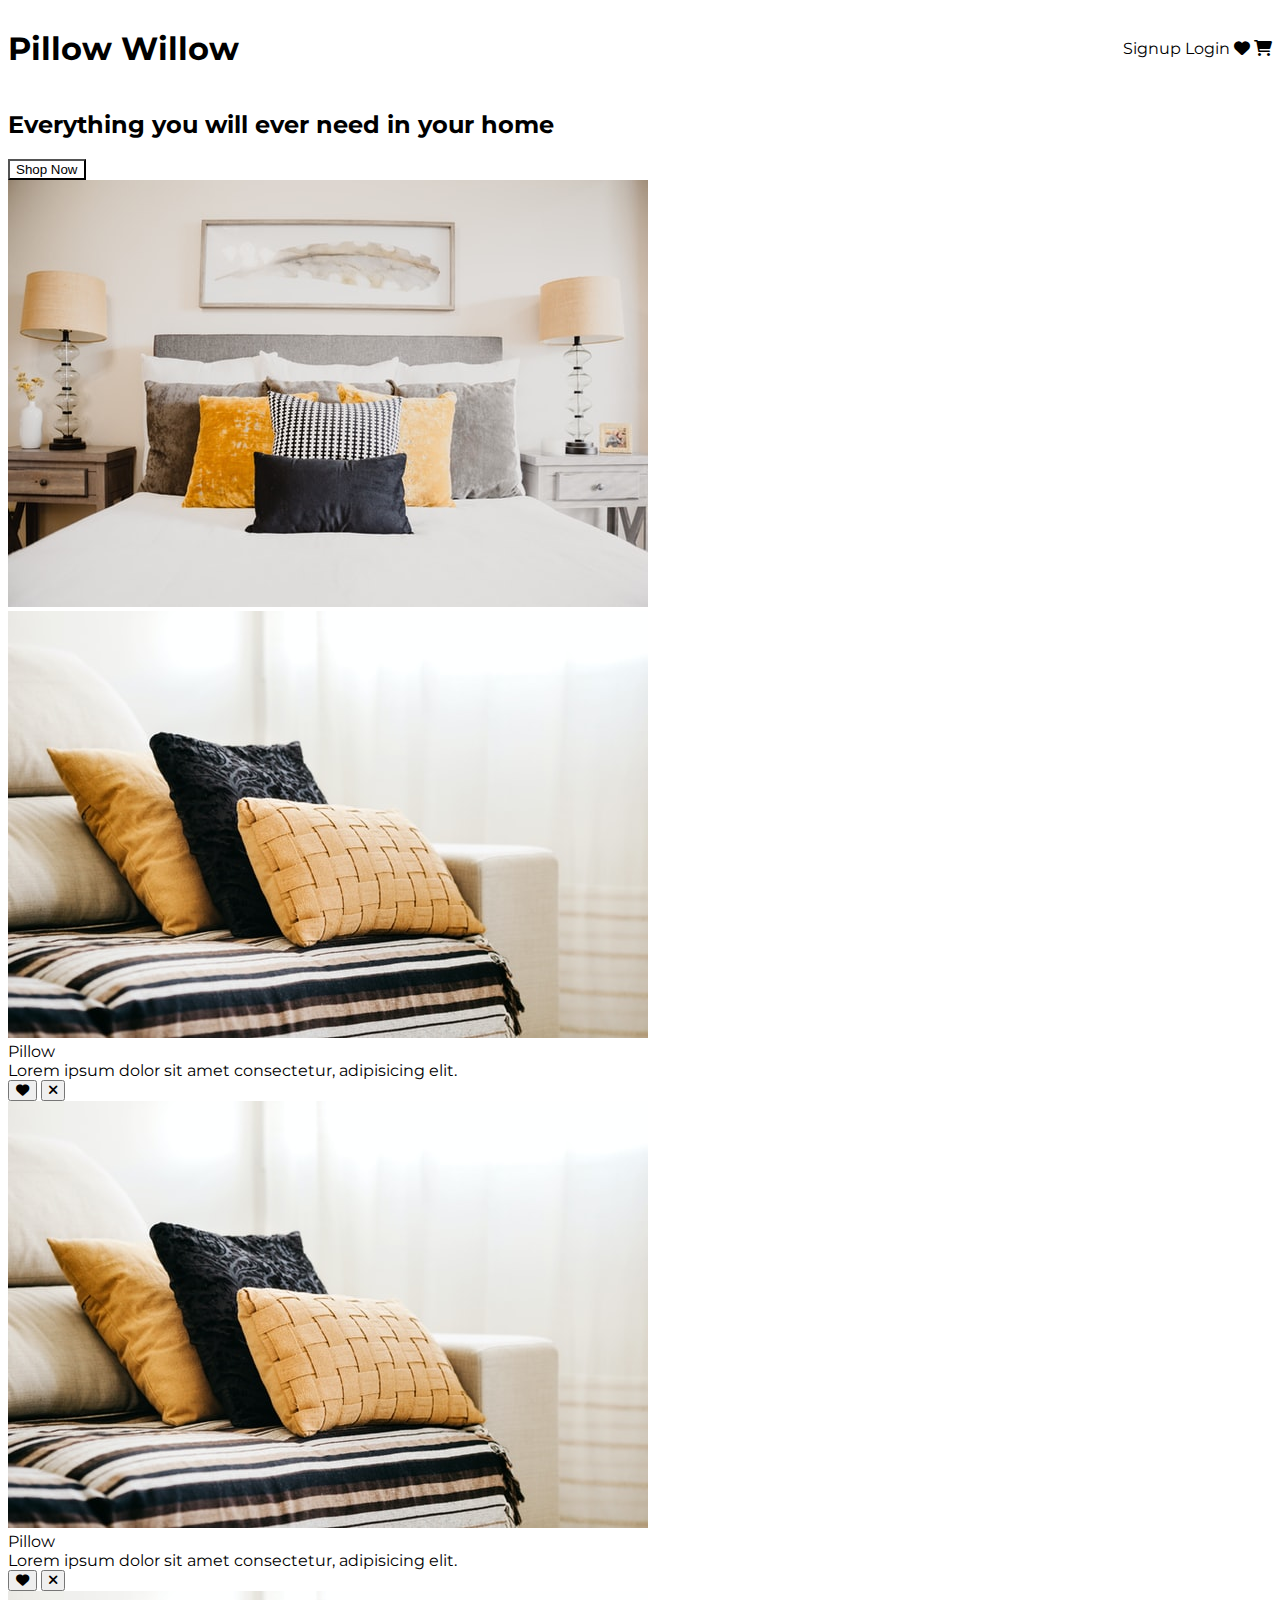
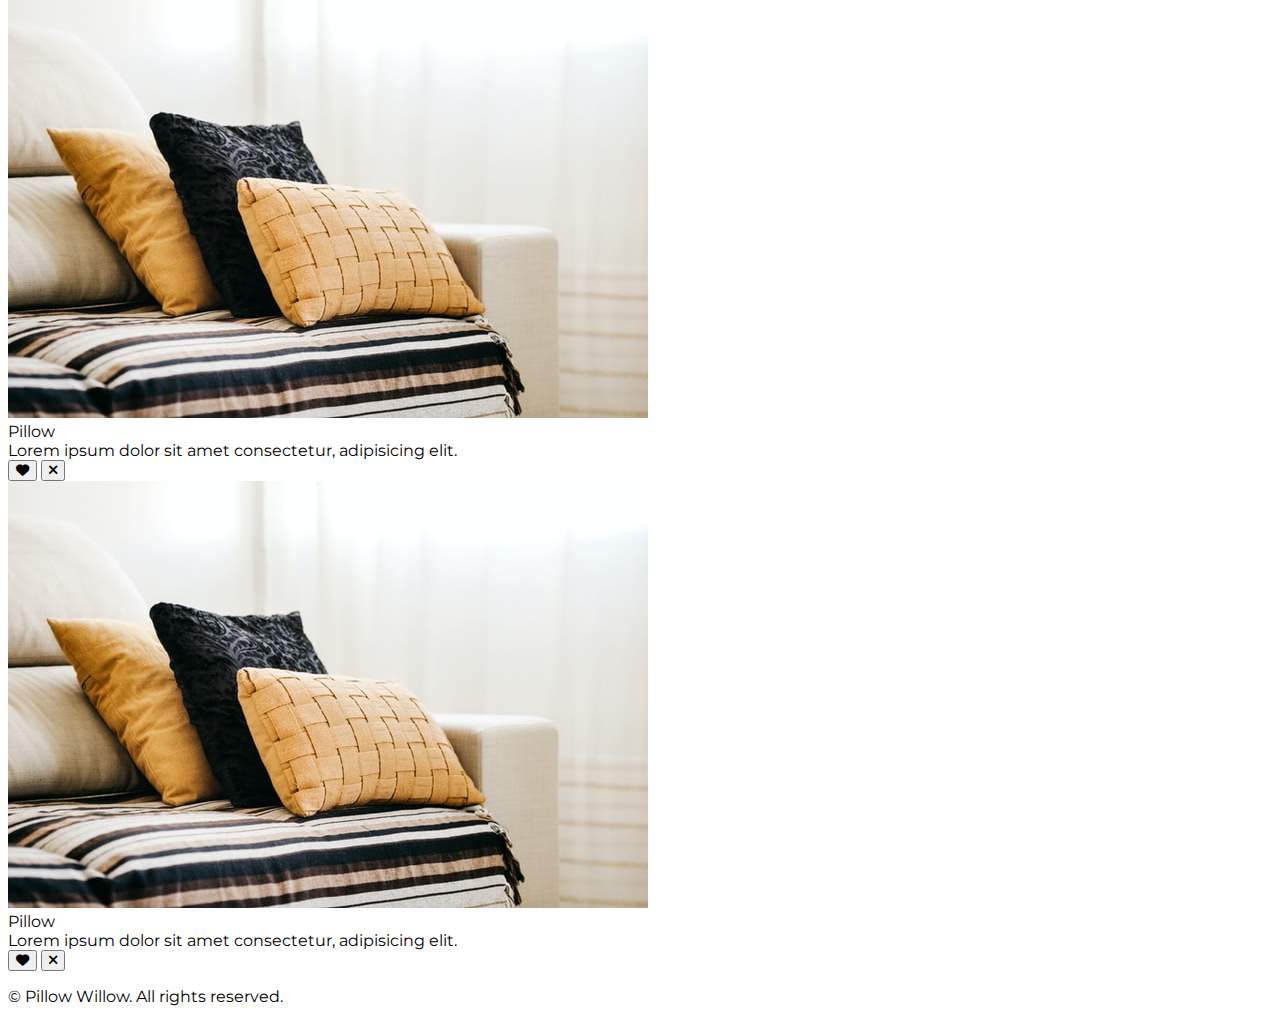
<file: index.html>
<!DOCTYPE html>
<html lang="en">
  <head>
    <meta charset="UTF-8" />
    <meta http-equiv="X-UA-Compatible" content="IE=edge" />
    <meta name="viewport" content="width=device-width, initial-scale=1.0" />
    <title>Pillow Willow</title>
    <link
      rel="stylesheet"
      href="https://foobar-ui.netlify.app/styles/foobar-ui.min.css"
    />
    <link rel="stylesheet" href="styles/main.css" />
    <link rel="preconnect" href="https://fonts.googleapis.com" />
    <link rel="preconnect" href="https://fonts.gstatic.com" crossorigin />
    <link
      href="https://fonts.googleapis.com/css2?family=Montserrat:wght@300;400;600;700;900&family=Poppins:wght@300;400;600;700;900&display=swap"
      rel="stylesheet"
    />
    <link
      rel="stylesheet"
      href="https://cdnjs.cloudflare.com/ajax/libs/font-awesome/6.0.0/css/all.min.css"
      integrity="sha512-9usAa10IRO0HhonpyAIVpjrylPvoDwiPUiKdWk5t3PyolY1cOd4DSE0Ga+ri4AuTroPR5aQvXU9xC6qOPnzFeg=="
      crossorigin="anonymous"
      referrerpolicy="no-referrer"
    />
  </head>
  <body>
    <header class="header">
      <h1 class="logo heading-2"><a href="index.html">Pillow Willow</a></h1>

      <div class="nav flex-row">
        <nav>
          <ul class="nobullets">
            <li><a href="pages/signup.html">Signup</a></li>
            <li><a href="pages/login.html">Login</a></li>
            <li>
              <a href="pages/wishlist.html"
                ><i class="fa-solid fa-heart"></i
              ></a>
            </li>
            <li>
              <a href="pages/shopping-cart.html"
                ><i class="fa-solid fa-cart-shopping"></i
              ></a>
            </li>
          </ul>
        </nav>
        <a class="user" href="pages/signup.html">
          <span class="avatar avatar-md">SD</span>
        </a>
      </div>
    </header>
    <main class="main">
      <div class="hero">
        <div class="grid-2">
          <div class="grid-col">
            <h2 class="heading-1">
              Everything you will ever need in your home
            </h2>
            <button class="btn btn-primary cta">
              <a href="pages/product-listing-page.html">Shop Now</a>
            </button>
          </div>
          <div class="grid-col">
            <img
              class="img-responsive"
              src="images/isaac-martin-mdFWSstj6OE-unsplash.jpg"
              alt="Hero Image"
            />
          </div>
        </div>
      </div>
      <div class="showcase flex-row">
        <div class="card card_with-shadow card_text-overlay">
          <div class="card-content">
            <img
              class="card-media"
              src="images/jonathan-borba-_peqvnRW7tc-unsplash.jpg"
              alt="Product Image"
            />
            <div class="card-text">
              <div class="card-title">Pillow</div>
              <div class="card-description">
                Lorem ipsum dolor sit amet consectetur, adipisicing elit.
              </div>
            </div>
          </div>
          <div class="card-action">
            <button class="btn card-btn">
              <i class="fa-solid fa-heart"></i>
            </button>
            <button class="btn card-btn">
              <i class="fa-solid fa-close"></i>
            </button>
          </div>
        </div>
        <div class="card card_with-shadow card_text-overlay">
          <div class="card-content">
            <img
              class="card-media"
              src="images/jonathan-borba-_peqvnRW7tc-unsplash.jpg"
              alt="Product Image"
            />
            <div class="card-text">
              <div class="card-title">Pillow</div>
              <div class="card-description">
                Lorem ipsum dolor sit amet consectetur, adipisicing elit.
              </div>
            </div>
          </div>
          <div class="card-action">
            <button class="btn card-btn">
              <i class="fa-solid fa-heart"></i>
            </button>
            <button class="btn card-btn">
              <i class="fa-solid fa-close"></i>
            </button>
          </div>
        </div>
        <div class="card card_with-shadow card_text-overlay">
          <div class="card-content">
            <img
              class="card-media"
              src="images/jonathan-borba-_peqvnRW7tc-unsplash.jpg"
              alt="Product Image"
            />
            <div class="card-text">
              <div class="card-title">Pillow</div>
              <div class="card-description">
                Lorem ipsum dolor sit amet consectetur, adipisicing elit.
              </div>
            </div>
          </div>
          <div class="card-action">
            <button class="btn card-btn">
              <i class="fa-solid fa-heart"></i>
            </button>
            <button class="btn card-btn">
              <i class="fa-solid fa-close"></i>
            </button>
          </div>
        </div>
        <div class="card card_with-shadow card_text-overlay">
          <div class="card-content">
            <img
              class="card-media"
              src="images/jonathan-borba-_peqvnRW7tc-unsplash.jpg"
              alt="Product Image"
            />
            <div class="card-text">
              <div class="card-title">Pillow</div>
              <div class="card-description">
                Lorem ipsum dolor sit amet consectetur, adipisicing elit.
              </div>
            </div>
          </div>
          <div class="card-action">
            <button class="btn card-btn">
              <i class="fa-solid fa-heart"></i>
            </button>
            <button class="btn card-btn">
              <i class="fa-solid fa-close"></i>
            </button>
          </div>
        </div>
      </div>
    </main>
    <footer class="footer">
      <p class="text-center text-gray text-small">
        <span>© Pillow Willow. All rights reserved.</span>
      </p>
    </footer>
  </body>
</html>
</file>
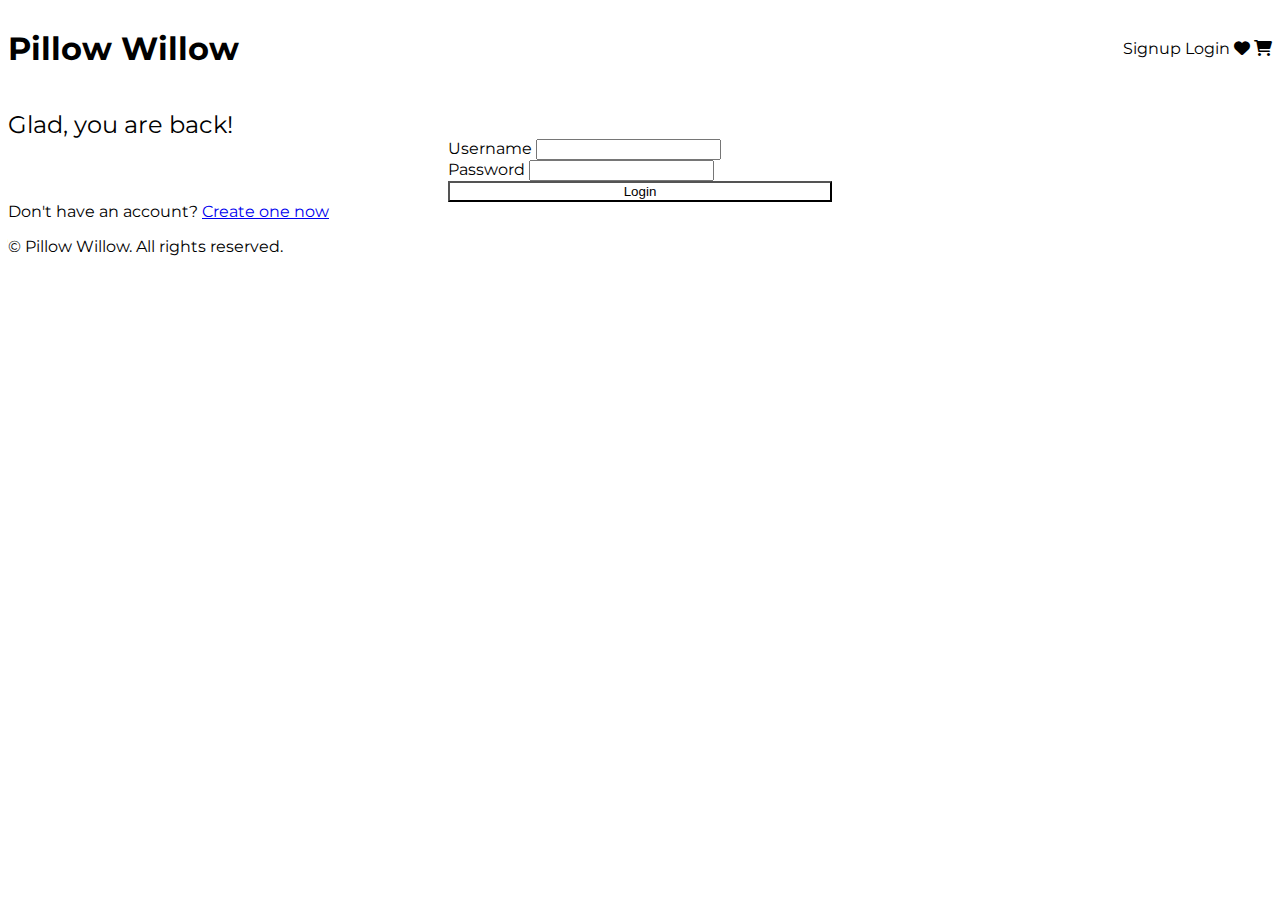
<file: pages/login.html>
<!DOCTYPE html>
<html lang="en">
  <head>
    <meta charset="UTF-8" />
    <meta http-equiv="X-UA-Compatible" content="IE=edge" />
    <meta name="viewport" content="width=device-width, initial-scale=1.0" />
    <title>Pillow Willow</title>
    <link
      rel="stylesheet"
      href="https://foobar-ui.netlify.app/styles/foobar-ui.min.css"
    />
    <link rel="stylesheet" href="../styles/main.css" />
    <link rel="preconnect" href="https://fonts.googleapis.com" />
    <link rel="preconnect" href="https://fonts.gstatic.com" crossorigin />
    <link
      href="https://fonts.googleapis.com/css2?family=Montserrat:wght@300;400;600;700;900&family=Poppins:wght@300;400;600;700;900&display=swap"
      rel="stylesheet"
    />
    <link
      rel="stylesheet"
      href="https://cdnjs.cloudflare.com/ajax/libs/font-awesome/6.0.0/css/all.min.css"
      integrity="sha512-9usAa10IRO0HhonpyAIVpjrylPvoDwiPUiKdWk5t3PyolY1cOd4DSE0Ga+ri4AuTroPR5aQvXU9xC6qOPnzFeg=="
      crossorigin="anonymous"
      referrerpolicy="no-referrer"
    />
  </head>
  <body>
    <header class="header">
      <h1 class="logo heading-2"><a href="../index.html">Pillow Willow</a></h1>

      <div class="nav flex-row">
        <nav>
          <ul class="nobullets">
            <li><a href="signup.html">Signup</a></li>
            <li><a href="login.html">Login</a></li>
            <li>
              <a href="wishlist.html"><i class="fa-solid fa-heart"></i></a>
            </li>
            <li>
              <a href="shopping-cart.html"
                ><i class="fa-solid fa-cart-shopping"></i
              ></a>
            </li>
          </ul>
        </nav>
        <a class="user" href="signup.html">
          <span class="avatar avatar-md">SD</span>
        </a>
      </div>
    </header>
    <main class="main">
      <div class="login">
        <h2 class="text-center heading-3 login-heading">Glad, you are back!</h2>
        <div class="login-form">
          <div class="textbox">
            <label for="username">Username</label>
            <input type="text" name="username" id="username" />
          </div>
          <div class="textbox">
            <label for="password">Password</label>
            <input type="password" name="password" id="password" />
          </div>
          <button class="btn btn-primary">Login</button>
        </div>
        <div class="login-subtext text-center">
          Don't have an account? <a href="signup.html">Create one now</a>
        </div>
      </div>
    </main>
    <footer class="footer">
      <p class="text-center text-gray text-small">
        <span>© Pillow Willow. All rights reserved.</span>
      </p>
    </footer>
  </body>
</html>
</file>
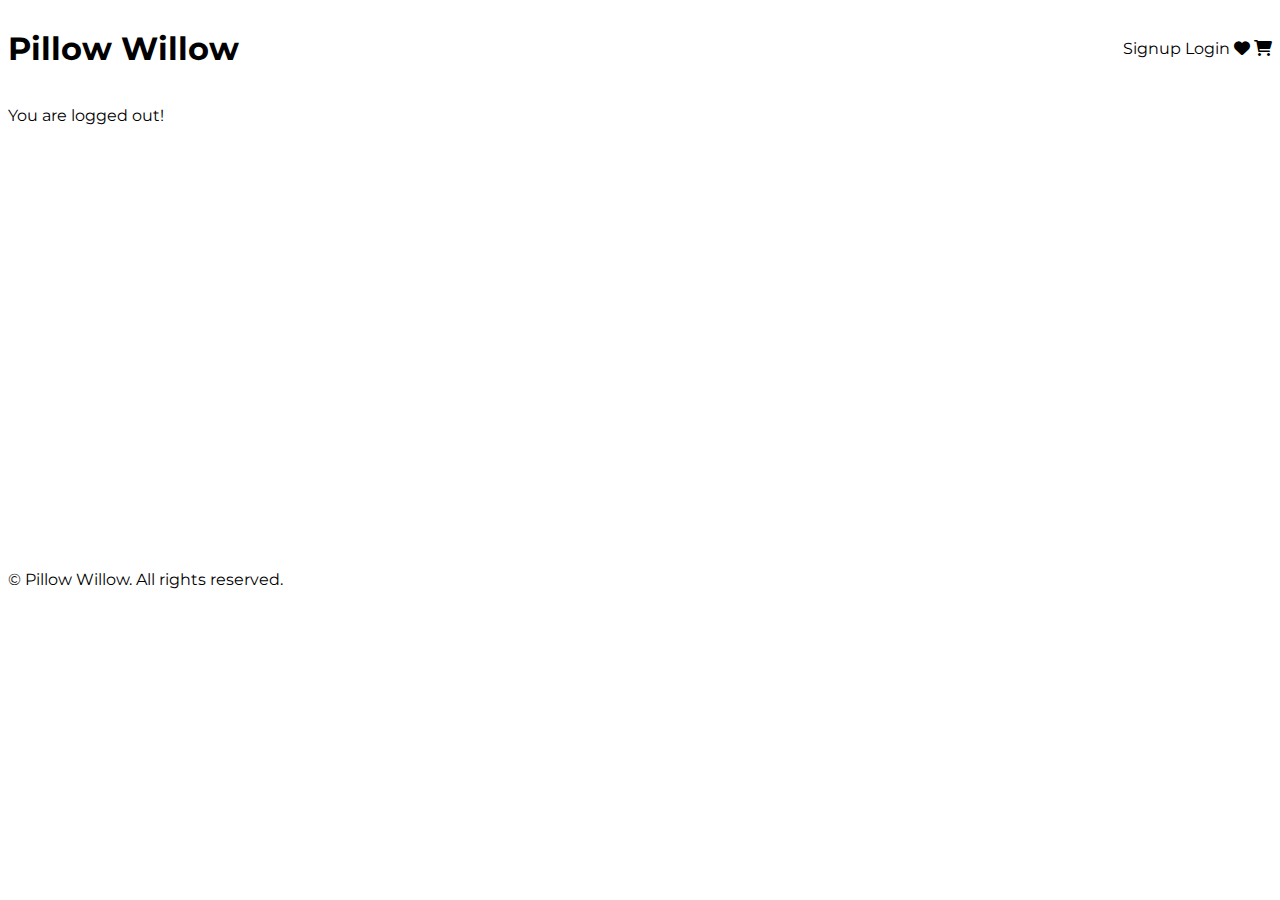
<file: pages/logout.html>
<!DOCTYPE html>
<html lang="en">
  <head>
    <meta charset="UTF-8" />
    <meta http-equiv="X-UA-Compatible" content="IE=edge" />
    <meta name="viewport" content="width=device-width, initial-scale=1.0" />
    <title>Pillow Willow</title>
    <link
      rel="stylesheet"
      href="https://foobar-ui.netlify.app/styles/foobar-ui.min.css"
    />
    <link rel="stylesheet" href="../styles/main.css" />
    <link rel="preconnect" href="https://fonts.googleapis.com" />
    <link rel="preconnect" href="https://fonts.gstatic.com" crossorigin />
    <link
      href="https://fonts.googleapis.com/css2?family=Montserrat:wght@300;400;600;700;900&family=Poppins:wght@300;400;600;700;900&display=swap"
      rel="stylesheet"
    />
    <link
      rel="stylesheet"
      href="https://cdnjs.cloudflare.com/ajax/libs/font-awesome/6.0.0/css/all.min.css"
      integrity="sha512-9usAa10IRO0HhonpyAIVpjrylPvoDwiPUiKdWk5t3PyolY1cOd4DSE0Ga+ri4AuTroPR5aQvXU9xC6qOPnzFeg=="
      crossorigin="anonymous"
      referrerpolicy="no-referrer"
    />
  </head>
  <body>
    <header class="header">
      <h1 class="logo heading-2"><a href="../index.html">Pillow Willow</a></h1>

      <div class="nav flex-row">
        <nav>
          <ul class="nobullets">
            <li><a href="signup.html">Signup</a></li>
            <li><a href="login.html">Login</a></li>
            <li>
              <a href="wishlist.html"><i class="fa-solid fa-heart"></i></a>
            </li>
            <li>
              <a href="shopping-cart.html"
                ><i class="fa-solid fa-cart-shopping"></i
              ></a>
            </li>
          </ul>
        </nav>
        <a class="user" href="signup.html">
          <span class="avatar avatar-md">SD</span>
        </a>
      </div>
    </header>
    <main class="main">
      <div class="logout flex-row">
        <p class="text-1">You are logged out!</p>
      </div>
    </main>
    <footer class="footer">
      <p class="text-center text-gray text-small">
        <span>© Pillow Willow. All rights reserved.</span>
      </p>
    </footer>
  </body>
</html>
</file>
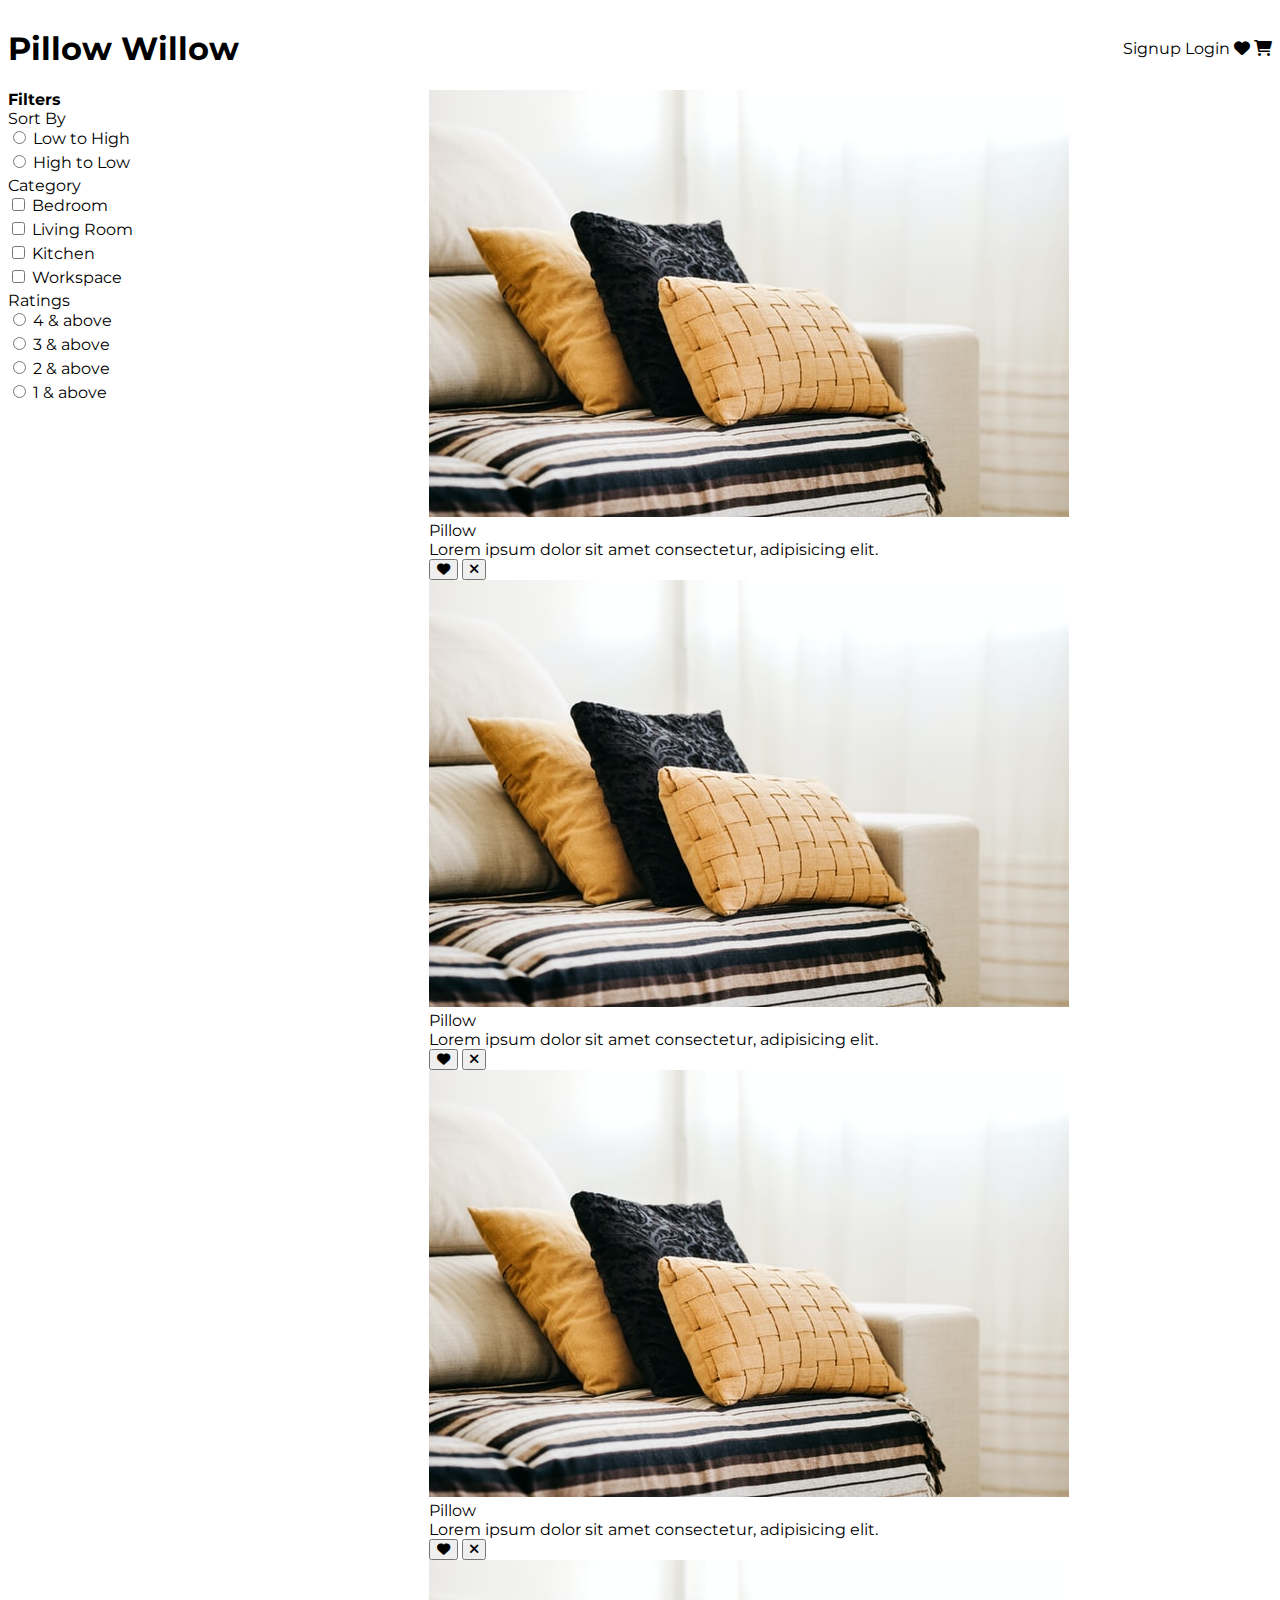
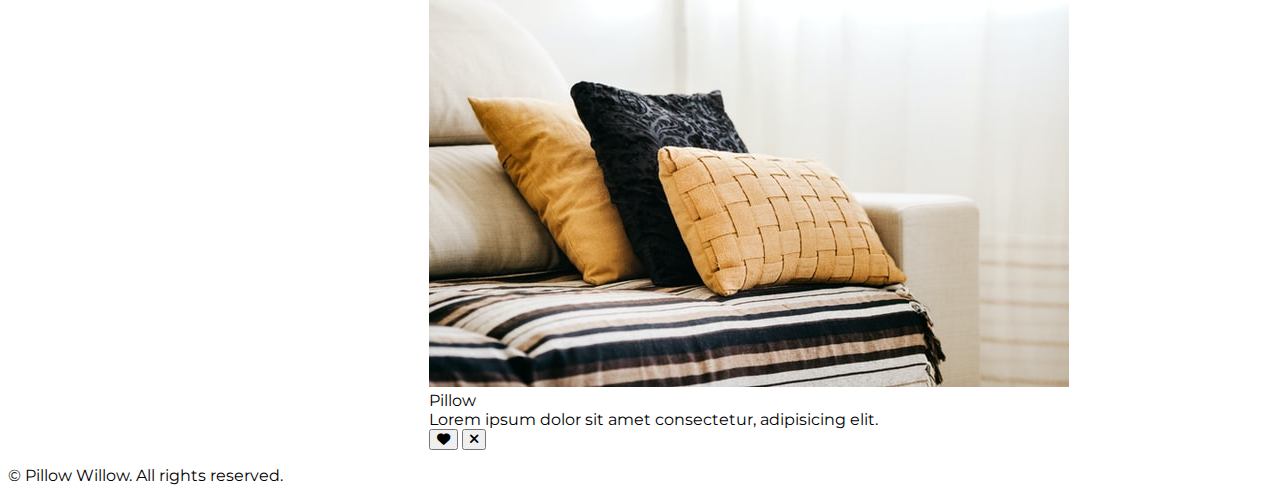
<file: pages/product-listing-page.html>
<!DOCTYPE html>
<html lang="en">
  <head>
    <meta charset="UTF-8" />
    <meta http-equiv="X-UA-Compatible" content="IE=edge" />
    <meta name="viewport" content="width=device-width, initial-scale=1.0" />
    <title>Pillow Willow</title>
    <link
      rel="stylesheet"
      href="https://foobar-ui.netlify.app/styles/foobar-ui.min.css"
    />
    <link rel="stylesheet" href="../styles/main.css" />
    <link rel="preconnect" href="https://fonts.googleapis.com" />
    <link rel="preconnect" href="https://fonts.gstatic.com" crossorigin />
    <link
      href="https://fonts.googleapis.com/css2?family=Montserrat:wght@300;400;600;700;900&family=Poppins:wght@300;400;600;700;900&display=swap"
      rel="stylesheet"
    />
    <link
      rel="stylesheet"
      href="https://cdnjs.cloudflare.com/ajax/libs/font-awesome/6.0.0/css/all.min.css"
      integrity="sha512-9usAa10IRO0HhonpyAIVpjrylPvoDwiPUiKdWk5t3PyolY1cOd4DSE0Ga+ri4AuTroPR5aQvXU9xC6qOPnzFeg=="
      crossorigin="anonymous"
      referrerpolicy="no-referrer"
    />
  </head>
  <body>
    <header class="header">
      <h1 class="logo heading-2"><a href="../index.html">Pillow Willow</a></h1>

      <div class="nav flex-row">
        <nav>
          <ul class="nobullets">
            <li><a href="signup.html">Signup</a></li>
            <li><a href="login.html">Login</a></li>
            <li>
              <a href="wishlist.html"><i class="fa-solid fa-heart"></i></a>
            </li>
            <li>
              <a href="shopping-cart.html"
                ><i class="fa-solid fa-cart-shopping"></i
              ></a>
            </li>
          </ul>
        </nav>
        <a class="user" href="signup.html">
          <span class="avatar avatar-md">SD</span>
        </a>
      </div>
    </header>
    <main class="main">
      <div class="products">
        <div class="products-filter">
          <h4 class="heading-3">Filters</h4>
          <div class="filter-container">
            <div class="filter-heading heading-4">Sort By</div>
            <div class="filter-body">
              <div class="filter">
                <input type="radio" name="pricing" id="low-to-high" />
                <label for="low-to-high">Low to High</label>
              </div>
              <div class="filter">
                <input type="radio" name="pricing" id="high-to-low" />
                <label for="high-to-low">High to Low</label>
              </div>
            </div>
          </div>
          <div class="filter-container">
            <div class="filter-heading heading-4">Category</div>
            <div class="filter-body">
              <div class="filter">
                <input type="checkbox" name="category" id="bedroom" />
                <label for="bedroom">Bedroom</label>
              </div>
              <div class="filter">
                <input type="checkbox" name="category" id="living-room" />
                <label for="living-room">Living Room</label>
              </div>
              <div class="filter">
                <input type="checkbox" name="category" id="kitchen" />
                <label for="kitchen">Kitchen</label>
              </div>
              <div class="filter">
                <input type="checkbox" name="category" id="workspace" />
                <label for="workspace">Workspace</label>
              </div>
            </div>
          </div>
          <div class="filter-container">
            <div class="filter-heading heading-4">Ratings</div>
            <div class="filter-body">
              <div class="filter">
                <input type="radio" name="rating" id="four-and-above" />
                <label for="four-and-above">4 &amp; above</label>
              </div>
              <div class="filter">
                <input type="radio" name="rating" id="three-and-above" />
                <label for="three-and-above">3 &amp; above</label>
              </div>
              <div class="filter">
                <input type="radio" name="rating" id="two-and-above" />
                <label for="two-and-above">2 &amp; above</label>
              </div>
              <div class="filter">
                <input type="radio" name="rating" id="one-and-above" />
                <label for="one-and-above">1 &amp; above</label>
              </div>
            </div>
          </div>
        </div>
        <div class="products-list">
          <div class="grid-2">
            <div class="grid-col">
              <div class="card card_with-shadow">
                <div class="card-content">
                  <img
                    class="card-media"
                    src="../images/jonathan-borba-_peqvnRW7tc-unsplash.jpg"
                    alt="Product Image"
                  />
                  <div class="card-text">
                    <div class="card-title">Pillow</div>
                    <div class="card-description">
                      Lorem ipsum dolor sit amet consectetur, adipisicing elit.
                    </div>
                  </div>
                </div>
                <div class="card-action">
                  <button class="btn card-btn">
                    <i class="fa-solid fa-heart"></i>
                  </button>
                  <button class="btn card-btn">
                    <i class="fa-solid fa-close"></i>
                  </button>
                </div>
              </div>
            </div>
            <div class="grid-col">
              <div class="card card_with-shadow">
                <div class="card-content">
                  <img
                    class="card-media"
                    src="../images/jonathan-borba-_peqvnRW7tc-unsplash.jpg"
                    alt="Product Image"
                  />
                  <div class="card-text">
                    <div class="card-title">Pillow</div>
                    <div class="card-description">
                      Lorem ipsum dolor sit amet consectetur, adipisicing elit.
                    </div>
                  </div>
                </div>
                <div class="card-action">
                  <button class="btn card-btn">
                    <i class="fa-solid fa-heart"></i>
                  </button>
                  <button class="btn card-btn">
                    <i class="fa-solid fa-close"></i>
                  </button>
                </div>
              </div>
            </div>
            <div class="grid-col">
              <div class="card card_with-shadow">
                <div class="card-content">
                  <img
                    class="card-media"
                    src="../images/jonathan-borba-_peqvnRW7tc-unsplash.jpg"
                    alt="Product Image"
                  />
                  <div class="card-text">
                    <div class="card-title">Pillow</div>
                    <div class="card-description">
                      Lorem ipsum dolor sit amet consectetur, adipisicing elit.
                    </div>
                  </div>
                </div>
                <div class="card-action">
                  <button class="btn card-btn">
                    <i class="fa-solid fa-heart"></i>
                  </button>
                  <button class="btn card-btn">
                    <i class="fa-solid fa-close"></i>
                  </button>
                </div>
              </div>
            </div>
            <div class="grid-col">
              <div class="card card_with-shadow">
                <div class="card-content">
                  <img
                    class="card-media"
                    src="../images/jonathan-borba-_peqvnRW7tc-unsplash.jpg"
                    alt="Product Image"
                  />
                  <div class="card-text">
                    <div class="card-title">Pillow</div>
                    <div class="card-description">
                      Lorem ipsum dolor sit amet consectetur, adipisicing elit.
                    </div>
                  </div>
                </div>
                <div class="card-action">
                  <button class="btn card-btn">
                    <i class="fa-solid fa-heart"></i>
                  </button>
                  <button class="btn card-btn">
                    <i class="fa-solid fa-close"></i>
                  </button>
                </div>
              </div>
            </div>
          </div>
        </div>
      </div>
    </main>
    <footer class="footer">
      <p class="text-center text-gray text-small">
        <span>© Pillow Willow. All rights reserved.</span>
      </p>
    </footer>
  </body>
</html>
</file>
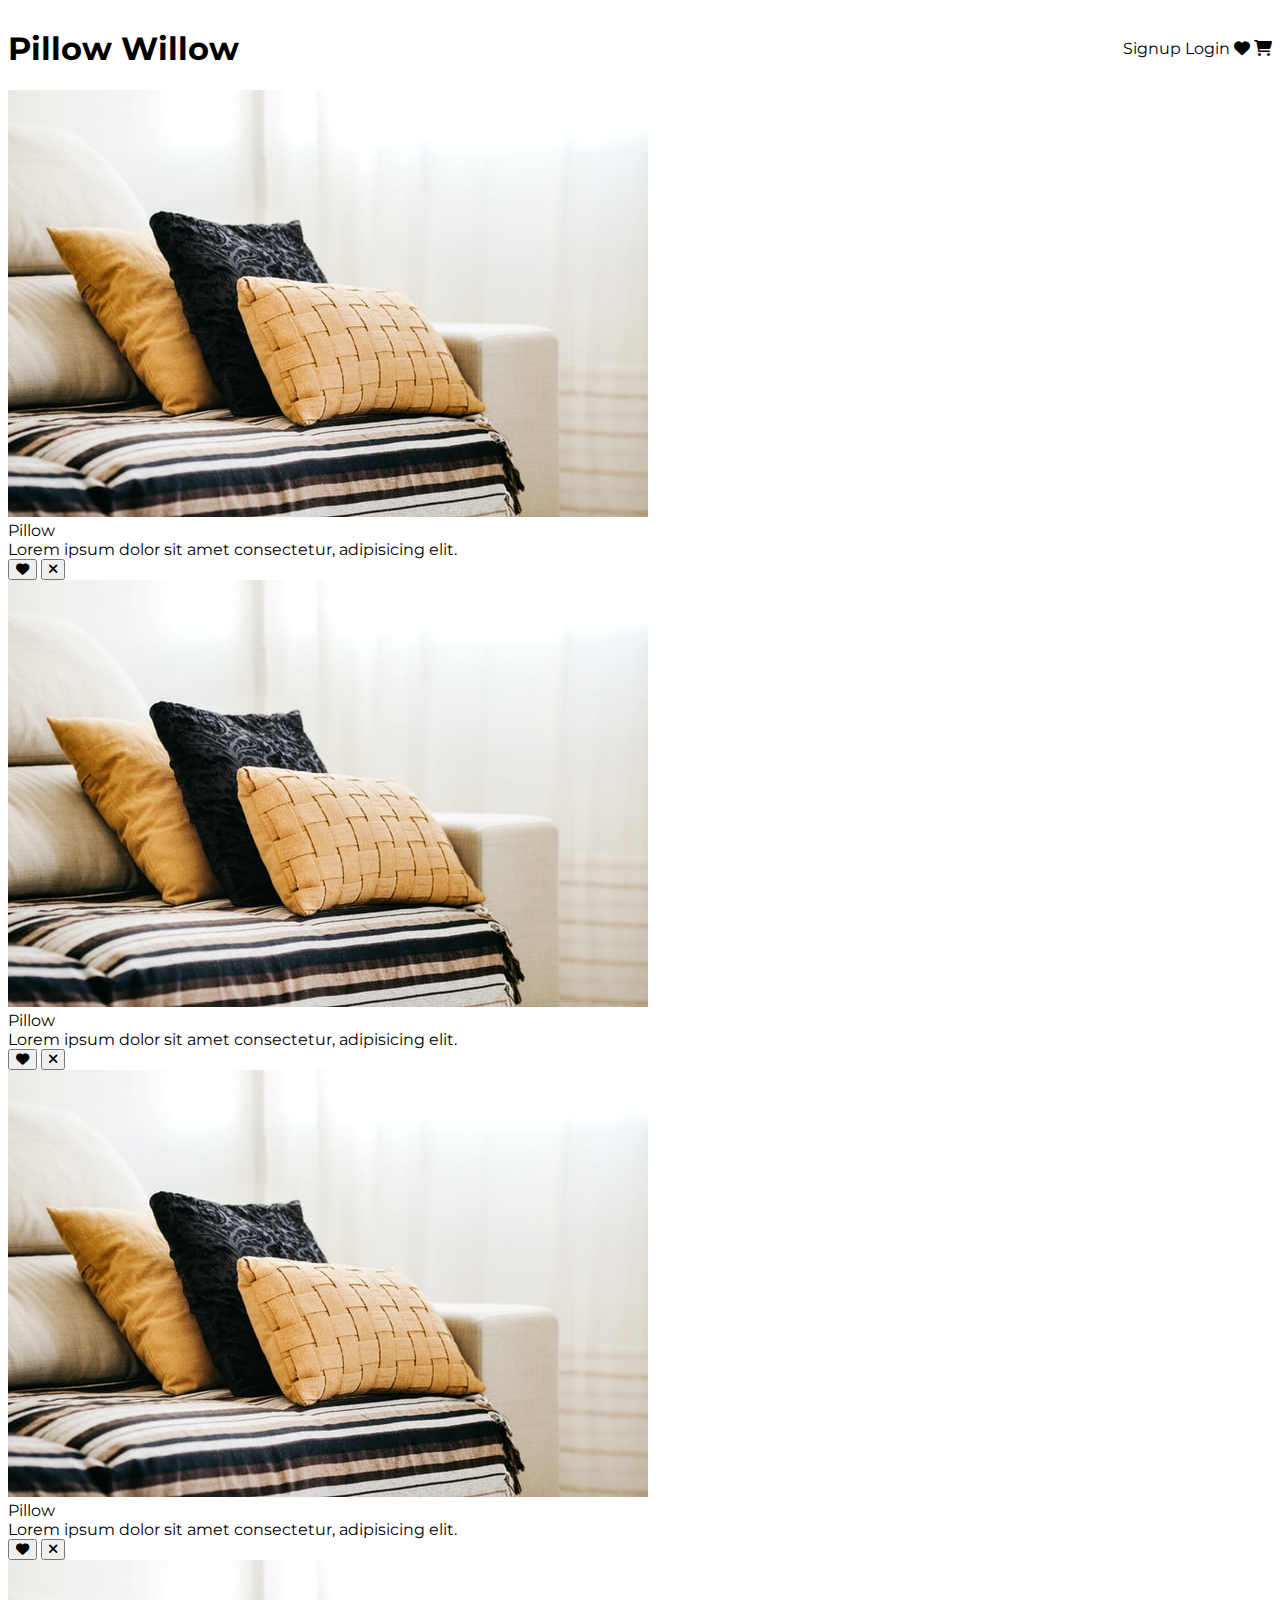
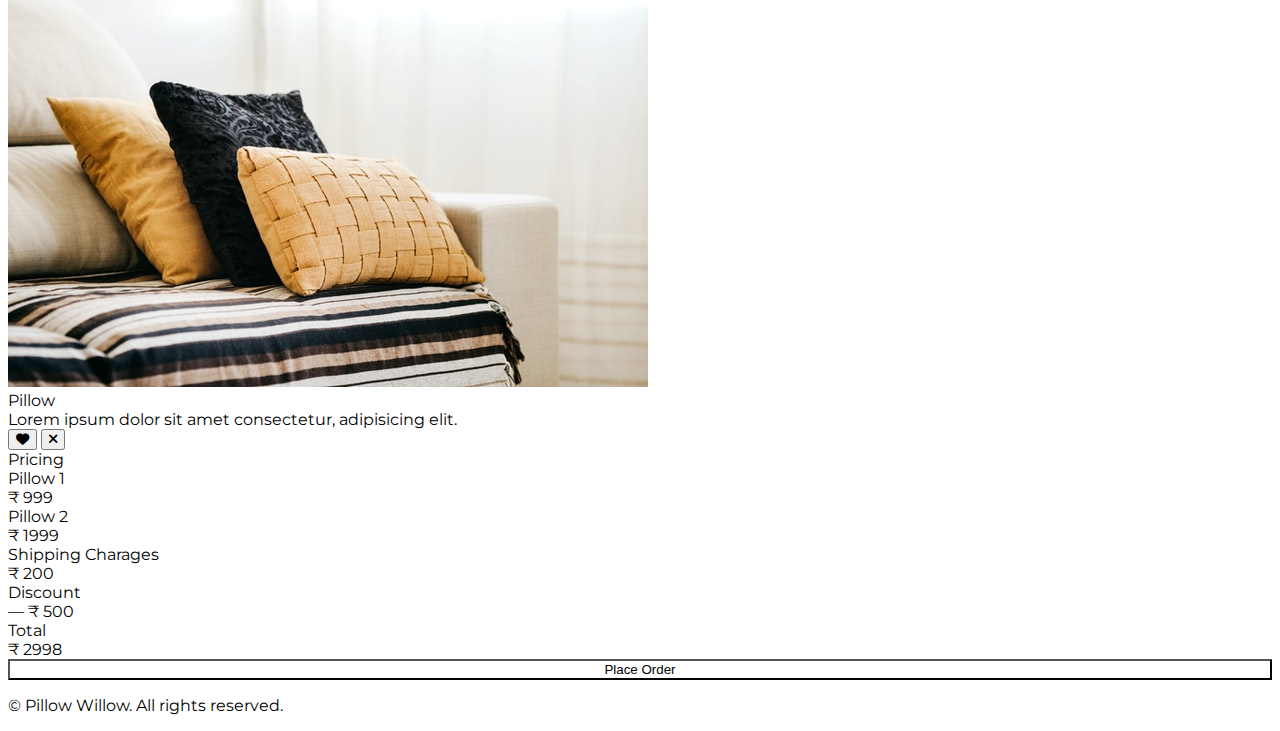
<file: pages/shopping-cart.html>
<!DOCTYPE html>
<html lang="en">
  <head>
    <meta charset="UTF-8" />
    <meta http-equiv="X-UA-Compatible" content="IE=edge" />
    <meta name="viewport" content="width=device-width, initial-scale=1.0" />
    <title>Pillow Willow</title>
    <link
      rel="stylesheet"
      href="https://foobar-ui.netlify.app/styles/foobar-ui.min.css"
    />
    <link rel="stylesheet" href="../styles/main.css" />
    <link rel="preconnect" href="https://fonts.googleapis.com" />
    <link rel="preconnect" href="https://fonts.gstatic.com" crossorigin />
    <link
      href="https://fonts.googleapis.com/css2?family=Montserrat:wght@300;400;600;700;900&family=Poppins:wght@300;400;600;700;900&display=swap"
      rel="stylesheet"
    />
    <link
      rel="stylesheet"
      href="https://cdnjs.cloudflare.com/ajax/libs/font-awesome/6.0.0/css/all.min.css"
      integrity="sha512-9usAa10IRO0HhonpyAIVpjrylPvoDwiPUiKdWk5t3PyolY1cOd4DSE0Ga+ri4AuTroPR5aQvXU9xC6qOPnzFeg=="
      crossorigin="anonymous"
      referrerpolicy="no-referrer"
    />
  </head>
  <body>
    <header class="header">
      <h1 class="logo heading-2"><a href="../index.html">Pillow Willow</a></h1>

      <div class="nav flex-row">
        <nav>
          <ul class="nobullets">
            <li><a href="signup.html">Signup</a></li>
            <li><a href="login.html">Login</a></li>
            <li>
              <a href="wishlist.html"><i class="fa-solid fa-heart"></i></a>
            </li>
            <li>
              <a href="shopping-cart.html"
                ><i class="fa-solid fa-cart-shopping"></i
              ></a>
            </li>
          </ul>
        </nav>
        <a class="user" href="signup.html">
          <span class="avatar avatar-md">SD</span>
        </a>
      </div>
    </header>
    <main class="main">
      <div class="shopping-cart grid-2">
        <div class="shopping-cart-list grid-col">
          <div class="shopping-cart-item">
            <div class="card card_with-shadow card_horizontal">
              <div class="card-content">
                <img
                  class="card-media"
                  src="../images/jonathan-borba-_peqvnRW7tc-unsplash.jpg"
                  alt="Product Image"
                />
                <div class="card-text">
                  <div class="card-title">Pillow</div>
                  <div class="card-description">
                    Lorem ipsum dolor sit amet consectetur, adipisicing elit.
                  </div>
                </div>
              </div>
              <div class="card-action">
                <button class="btn card-btn">
                  <i class="fa-solid fa-heart"></i>
                </button>
                <button class="btn card-btn">
                  <i class="fa-solid fa-close"></i>
                </button>
              </div>
            </div>
          </div>
          <div class="shopping-cart-item">
            <div class="card card_with-shadow card_horizontal">
              <div class="card-content">
                <img
                  class="card-media"
                  src="../images/jonathan-borba-_peqvnRW7tc-unsplash.jpg"
                  alt="Product Image"
                />
                <div class="card-text">
                  <div class="card-title">Pillow</div>
                  <div class="card-description">
                    Lorem ipsum dolor sit amet consectetur, adipisicing elit.
                  </div>
                </div>
              </div>
              <div class="card-action">
                <button class="btn card-btn">
                  <i class="fa-solid fa-heart"></i>
                </button>
                <button class="btn card-btn">
                  <i class="fa-solid fa-close"></i>
                </button>
              </div>
            </div>
          </div>
          <div class="shopping-cart-item">
            <div class="card card_with-shadow card_horizontal">
              <div class="card-content">
                <img
                  class="card-media"
                  src="../images/jonathan-borba-_peqvnRW7tc-unsplash.jpg"
                  alt="Product Image"
                />
                <div class="card-text">
                  <div class="card-title">Pillow</div>
                  <div class="card-description">
                    Lorem ipsum dolor sit amet consectetur, adipisicing elit.
                  </div>
                </div>
              </div>
              <div class="card-action">
                <button class="btn card-btn">
                  <i class="fa-solid fa-heart"></i>
                </button>
                <button class="btn card-btn">
                  <i class="fa-solid fa-close"></i>
                </button>
              </div>
            </div>
          </div>
          <div class="shopping-cart-item">
            <div class="card card_with-shadow card_horizontal">
              <div class="card-content">
                <img
                  class="card-media"
                  src="../images/jonathan-borba-_peqvnRW7tc-unsplash.jpg"
                  alt="Product Image"
                />
                <div class="card-text">
                  <div class="card-title">Pillow</div>
                  <div class="card-description">
                    Lorem ipsum dolor sit amet consectetur, adipisicing elit.
                  </div>
                </div>
              </div>
              <div class="card-action">
                <button class="btn card-btn">
                  <i class="fa-solid fa-heart"></i>
                </button>
                <button class="btn card-btn">
                  <i class="fa-solid fa-close"></i>
                </button>
              </div>
            </div>
          </div>
        </div>
        <div class="shopping-cart-order grid-col">
          <div class="cart-heading heading-3">Pricing</div>
          <div class="order-items">
            <div class="order-item flex-row">
              <div class="order-item-name">Pillow 1</div>
              <div class="order-item-price">₹ 999</div>
            </div>
            <div class="order-item flex-row">
              <div class="order-item-name">Pillow 2</div>
              <div class="order-item-price">₹ 1999</div>
            </div>
            <div class="order-item flex-row">
              <div class="order-item-name">Shipping Charages</div>
              <div class="order-item-price">₹ 200</div>
            </div>
          </div>
          <div class="order-discount flex-row">
            <div class="order-discount-name">Discount</div>
            <div class="order-discount-price">— ₹ 500</div>
          </div>
          <div class="order-total flex-row">
            <div class="order-total-name">Total</div>
            <div class="order-total-price">₹ 2998</div>
          </div>
          <button class="btn btn-secondary">Place Order</button>
        </div>
      </div>
    </main>
    <footer class="footer">
      <p class="text-center text-gray text-small">
        <span>© Pillow Willow. All rights reserved.</span>
      </p>
    </footer>
  </body>
</html>
</file>
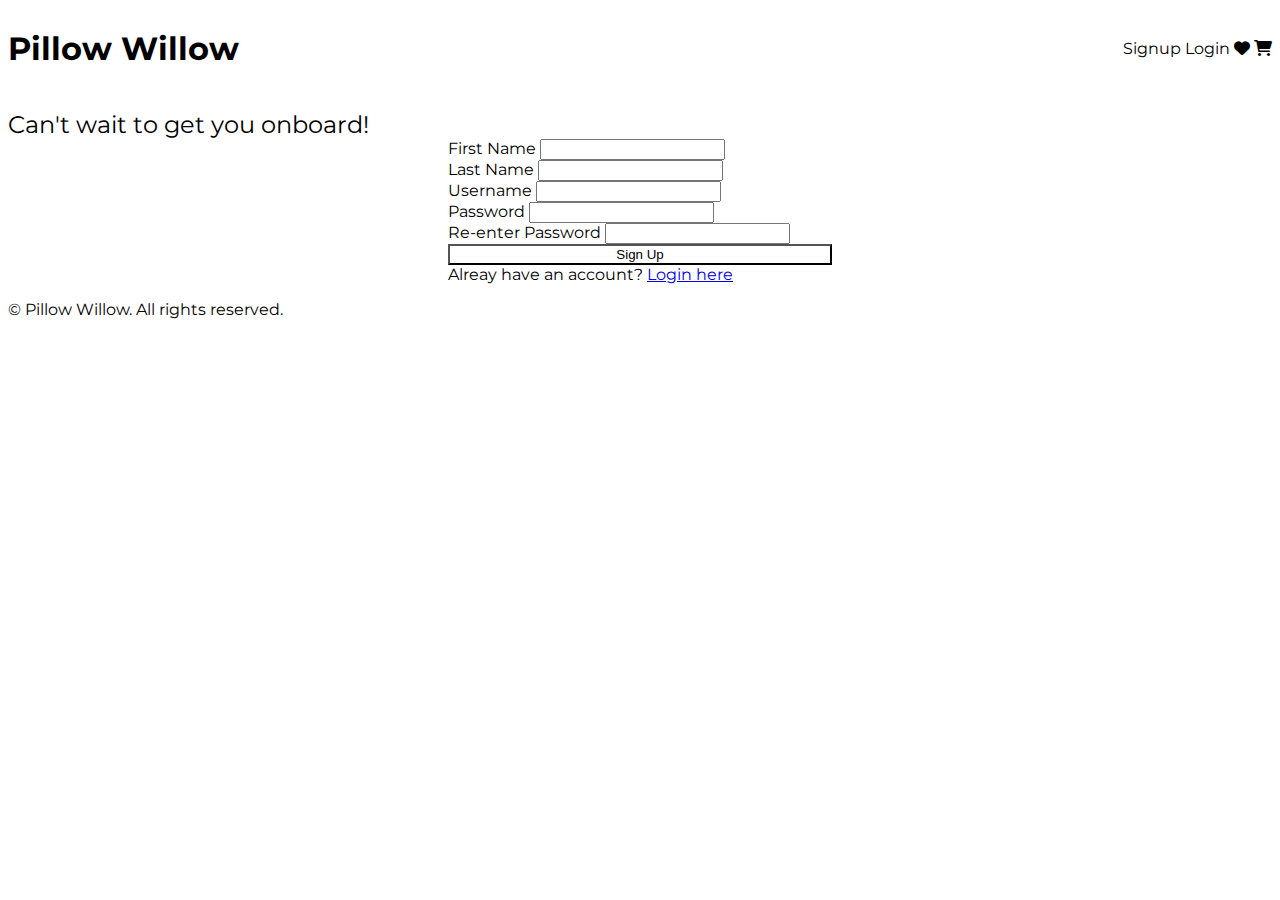
<file: pages/signup.html>
<!DOCTYPE html>
<html lang="en">
  <head>
    <meta charset="UTF-8" />
    <meta http-equiv="X-UA-Compatible" content="IE=edge" />
    <meta name="viewport" content="width=device-width, initial-scale=1.0" />
    <title>Pillow Willow</title>
    <link
      rel="stylesheet"
      href="https://foobar-ui.netlify.app/styles/foobar-ui.min.css"
    />
    <link rel="stylesheet" href="../styles/main.css" />
    <link rel="preconnect" href="https://fonts.googleapis.com" />
    <link rel="preconnect" href="https://fonts.gstatic.com" crossorigin />
    <link
      href="https://fonts.googleapis.com/css2?family=Montserrat:wght@300;400;600;700;900&family=Poppins:wght@300;400;600;700;900&display=swap"
      rel="stylesheet"
    />
    <link
      rel="stylesheet"
      href="https://cdnjs.cloudflare.com/ajax/libs/font-awesome/6.0.0/css/all.min.css"
      integrity="sha512-9usAa10IRO0HhonpyAIVpjrylPvoDwiPUiKdWk5t3PyolY1cOd4DSE0Ga+ri4AuTroPR5aQvXU9xC6qOPnzFeg=="
      crossorigin="anonymous"
      referrerpolicy="no-referrer"
    />
  </head>
  <body>
    <header class="header">
      <h1 class="logo heading-2"><a href="../index.html">Pillow Willow</a></h1>

      <div class="nav flex-row">
        <nav>
          <ul class="nobullets">
            <li><a href="signup.html">Signup</a></li>
            <li><a href="login.html">Login</a></li>
            <li>
              <a href="wishlist.html"><i class="fa-solid fa-heart"></i></a>
            </li>
            <li>
              <a href="shopping-cart.html"
                ><i class="fa-solid fa-cart-shopping"></i
              ></a>
            </li>
          </ul>
        </nav>
        <a class="user" href="signup.html">
          <span class="avatar avatar-md">SD</span>
        </a>
      </div>
    </header>
    <main class="main">
      <div class="signup">
        <h2 class="text-center heading-3 signup-heading">
          Can't wait to get you onboard!
        </h2>
        <div class="signup-form">
          <div class="textbox">
            <label for="fistname">First Name</label>
            <input type="text" name="firstname" id="firstname" />
          </div>
          <div class="textbox">
            <label for="lastname">Last Name</label>
            <input type="text" name="lastname" id="lastname" />
          </div>
          <div class="textbox">
            <label for="username">Username</label>
            <input type="text" name="username" id="username" />
          </div>
          <div class="textbox">
            <label for="password">Password</label>
            <input type="password" name="password" id="password" />
          </div>
          <div class="textbox">
            <label for="re-password">Re-enter Password</label>
            <input type="password" name="re-password" id="re-password" />
          </div>
          <button class="btn btn-primary">Sign Up</button>
          <div class="login-subtext text-center">
            Alreay have an account? <a href="login.html">Login here</a>
          </div>
        </div>
      </div>
    </main>
    <footer class="footer">
      <p class="text-center text-gray text-small">
        <span>© Pillow Willow. All rights reserved.</span>
      </p>
    </footer>
  </body>
</html>
</file>
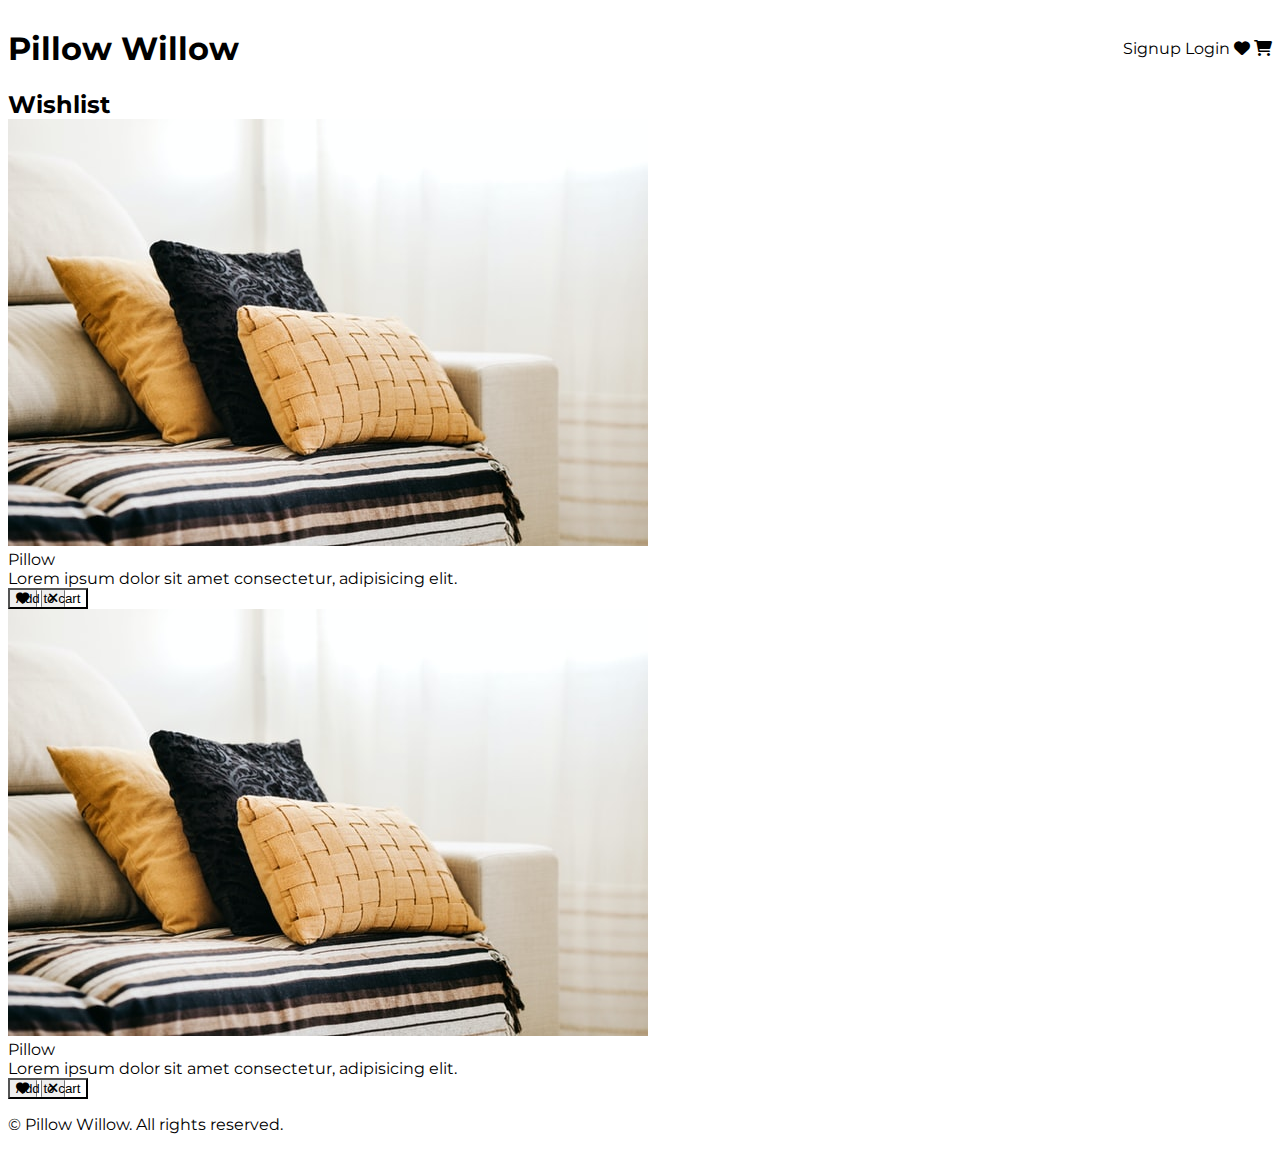
<file: pages/wishlist.html>
<!DOCTYPE html>
<html lang="en">
  <head>
    <meta charset="UTF-8" />
    <meta http-equiv="X-UA-Compatible" content="IE=edge" />
    <meta name="viewport" content="width=device-width, initial-scale=1.0" />
    <title>Pillow Willow</title>
    <link
      rel="stylesheet"
      href="https://foobar-ui.netlify.app/styles/foobar-ui.min.css"
    />
    <link rel="stylesheet" href="../styles/main.css" />
    <link rel="preconnect" href="https://fonts.googleapis.com" />
    <link rel="preconnect" href="https://fonts.gstatic.com" crossorigin />
    <link
      href="https://fonts.googleapis.com/css2?family=Montserrat:wght@300;400;600;700;900&family=Poppins:wght@300;400;600;700;900&display=swap"
      rel="stylesheet"
    />
    <link
      rel="stylesheet"
      href="https://cdnjs.cloudflare.com/ajax/libs/font-awesome/6.0.0/css/all.min.css"
      integrity="sha512-9usAa10IRO0HhonpyAIVpjrylPvoDwiPUiKdWk5t3PyolY1cOd4DSE0Ga+ri4AuTroPR5aQvXU9xC6qOPnzFeg=="
      crossorigin="anonymous"
      referrerpolicy="no-referrer"
    />
  </head>
  <body>
    <header class="header">
      <h1 class="logo heading-2"><a href="../index.html">Pillow Willow</a></h1>

      <div class="nav flex-row">
        <nav>
          <ul class="nobullets">
            <li><a href="signup.html">Signup</a></li>
            <li><a href="login.html">Login</a></li>
            <li>
              <a href="wishlist.html"><i class="fa-solid fa-heart"></i></a>
            </li>
            <li>
              <a href="shopping-cart.html"
                ><i class="fa-solid fa-cart-shopping"></i
              ></a>
            </li>
          </ul>
        </nav>
        <a class="user" href="signup.html">
          <span class="avatar avatar-md">SD</span>
        </a>
      </div>
    </header>
    <main class="main">
      <div class="wishlist">
        <h2 class="wishlist-heading heading-3">Wishlist</h2>
        <div class="flex-row">
          <div class="wishlist-item">
            <div class="card card_with-shadow">
              <div class="card-content">
                <img
                  class="card-media"
                  src="../images/jonathan-borba-_peqvnRW7tc-unsplash.jpg"
                  alt="Product Image"
                />
                <div class="card-text">
                  <div class="card-title">Pillow</div>
                  <div class="card-description">
                    Lorem ipsum dolor sit amet consectetur, adipisicing elit.
                  </div>
                </div>
              </div>
              <div class="card-action">
                <button class="btn btn-card add-to-cart-cta">
                  Add to cart
                </button>
                <button class="btn card-btn">
                  <i class="fa-solid fa-heart"></i>
                </button>
                <button class="btn card-btn">
                  <i class="fa-solid fa-close"></i>
                </button>
              </div>
            </div>
          </div>
          <div class="wishlist-item">
            <div class="card card_with-shadow">
              <div class="card-content">
                <img
                  class="card-media"
                  src="../images/jonathan-borba-_peqvnRW7tc-unsplash.jpg"
                  alt="Product Image"
                />
                <div class="card-text">
                  <div class="card-title">Pillow</div>
                  <div class="card-description">
                    Lorem ipsum dolor sit amet consectetur, adipisicing elit.
                  </div>
                </div>
              </div>
              <div class="card-action">
                <button class="btn btn-card add-to-cart-cta">
                  Add to cart
                </button>
                <button class="btn card-btn">
                  <i class="fa-solid fa-heart"></i>
                </button>
                <button class="btn card-btn">
                  <i class="fa-solid fa-close"></i>
                </button>
              </div>
            </div>
          </div>
        </div>
      </div>
    </main>
    <footer class="footer">
      <p class="text-center text-gray text-small">
        <span>© Pillow Willow. All rights reserved.</span>
      </p>
    </footer>
  </body>
</html>
</file>
<file: styles/main.css>
* {
  box-sizing: border-box;
}

body {
  font-family: "Montserrat", sans-serif;
}

/* Header */
.header {
  display: flex;
  align-items: center;
  flex-wrap: wrap;
  padding: 0 var(--space-xl);
  background-color: var(--color-primary);
}

.header a {
  text-decoration: none;
  color: var(--color-white);
}

.nav {
  margin-left: auto;
  align-items: center;
}

.nav li {
  display: inline-block;
  font-size: var(--font-size-sm);
}

.nav a {
  padding-left: var(--space-lg);
}

.nav a:hover {
  color: var(--color-light);
}

.nav .user {
  display: none;
}

.nav .avatar {
  background-color: var(--color-light);
  color: var(--color-primary);
}

/* Hero */
.hero {
  background-color: var(--color-light);
}

.hero .grid-col {
  padding: var(--space-xl);
}

.hero .heading-1 {
  color: var(--color-dark);
}

.hero .cta {
  background-color: var(--color-secondary);
  height: var(--space-xl);
}

.hero .cta a {
  text-decoration: none;
  color: var(--color-white);
}

/* Showcase */
.showcase {
  margin: var(--space-xl);
}

.showcase .card {
  width: calc(33.333333% - var(--space-xl) * 4 / 3);
}

.showcase .card:not(:last-child) {
  margin-right: var(--space-xl);
}

/* Footer */
.footer {
  background-color: var(--color-dark);
  padding: var(--space-xl);
  margin: 0;
}

/* Pages */

/* Product Listing Page */
.products {
  display: grid;
  grid-template-columns: 1fr 2fr;
}

.products .products-filter {
  padding: var(--space-xl);
}

.products-filter h4 {
  margin: 0 0 var(--space-md);
}

.filter-container {
  margin: 0 0 var(--space-sm);
}

.filter-container .filter-heading {
  margin: 0 0 var(--space-xs);
  font-weight: var(--font-weight-semibold);
}

.filter-container .filter {
  margin: 0 0 4px;
}

/* Shopping Cart Page */
.shopping-cart {
  margin: 0;
  padding: var(--space-xl);
}

.shopping-cart-order {
  padding: var(--space-xl);
  margin-left: var(--space-xxl);
}

.shopping-cart-order .cart-heading {
  margin-bottom: var(--space-sm);
  font-weight: var(--font-weight-semibold);
}

.shopping-cart-order .order-items {
  border-bottom: 1px solid var(--color-dark);
  padding-bottom: var(--space-xs);
  margin-bottom: var(--space-sm);
}

.shopping-cart-order .order-item,
.shopping-cart-order .order-discount,
.shopping-cart-order .order-total {
  margin-bottom: var(--space-sm);
  justify-content: space-between;
}

.shopping-cart-order .btn-secondary {
  background-color: var(--color-secondary);
  width: 100%;
  height: var(--space-xl);
  margin-top: var(--space-md);
}

/* Wishlist Page */
.wishlist {
  padding: 0 var(--space-xl);
}

.wishlist-heading {
  margin-top: var(--space-lg);
  margin-bottom: 0;
}

.wishlist-item {
  margin-right: var(--space-lg);
}

.wishlist .fa-heart {
  color: var(--color-primary);
}

.wishlist .card-action {
  position: relative;
  width: 100%;
}

.wishlist .add-to-cart-cta {
  position: absolute;
  right: var(--space-lg);
  background-color: var(--color-secondary);
}

/* Login Page */
.login,
.signup {
  margin: var(--space-lg) auto;
}

.login-heading,
.signup-heading {
  color: var(--color-secondary);
  font-weight: var(--font-weight-semibold);
  margin-bottom: var(--space-lg);
}

.login-form,
.signup-form {
  max-width: 24rem;
  margin: 0 auto;
}

.login-form .textbox,
.signup-form .textbox {
  margin-bottom: var(--space-md);
  font-weight: var(--font-weight-semibold);
}

.login-form .btn,
.signup-form .btn {
  margin: var(--space-xs);
  width: 100%;
  height: var(--space-xl);
  background-color: var(--color-dark);
}

.login-subtext,
.signup-subtext {
  margin: var(--space-xl) auto;
}

.logout {
  min-height: 28rem;
  justify-content: center;
  align-items: center;
  color: var(--color-primary);
}
</file>
